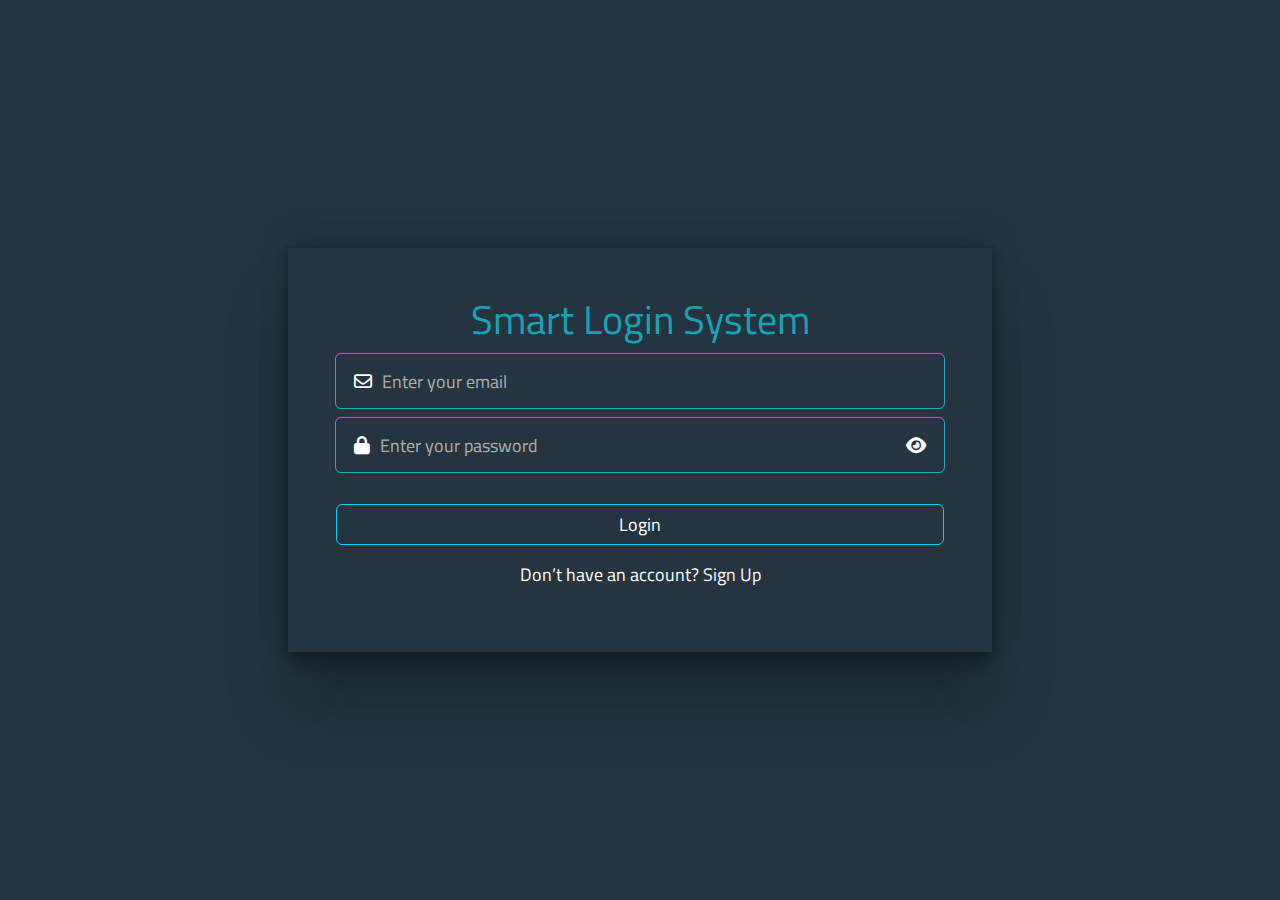
<file: index.html>
<!DOCTYPE html>
<html lang="en">
  <head>
    <meta charset="UTF-8" />
    <meta name="viewport" content="width=device-width, initial-scale=1.0" />
    <title>Login</title>
    <link
      href="https://fonts.googleapis.com/css2?family=Titillium+Web:wght@200;300;400;600&display=swap"
      rel="stylesheet"
    />
    <link rel="stylesheet" href="./css/all.min.css" />
    <link rel="stylesheet" href="./css/bootstrap.min.css" />
    <link rel="stylesheet" href="./css/main.css" />
  </head>
  <body>
    <div class="vh-100 d-flex justify-content-center align-items-center">
      <div class="box m-auto my-5 p-5 text-center">
        <h1>Smart Login System</h1>
        <div class="d-flex input-box">
          <i class="fa-regular fa-envelope p-2"></i
          ><input
            type="email"
            name="email"
            id="emailInput"
            placeholder="Enter your email"
          />
        </div>
        <div class="d-flex input-box">
          <i class="fa-solid fa-lock p-2"></i>
          <input
            type="password"
            name="password"
            id="passwordInput"
            placeholder="Enter your password"
          />
          <i id="hidePassword" class="fa-solid fa-eye-slash p-2 d-none"></i>
          <i id="showPassword" class="fa-solid fa-eye p-2"></i>
        </div>
        <p class="text-danger text-center" id="errorMessage"></p>
        <button class="btn btn-outline-info w-100 my-3">Login</button>
        <p>
          Don’t have an account?
          <a
            href="signup.html"
            class="link-underline link-underline-opacity-0 text-light"
            >Sign Up</a
          >
        </p>
      </div>
    </div>

    <script src="./js/bootstrap.bundle.min.js"></script>
    <script src="./js/script.js"></script>
  </body>
</html>
</file>
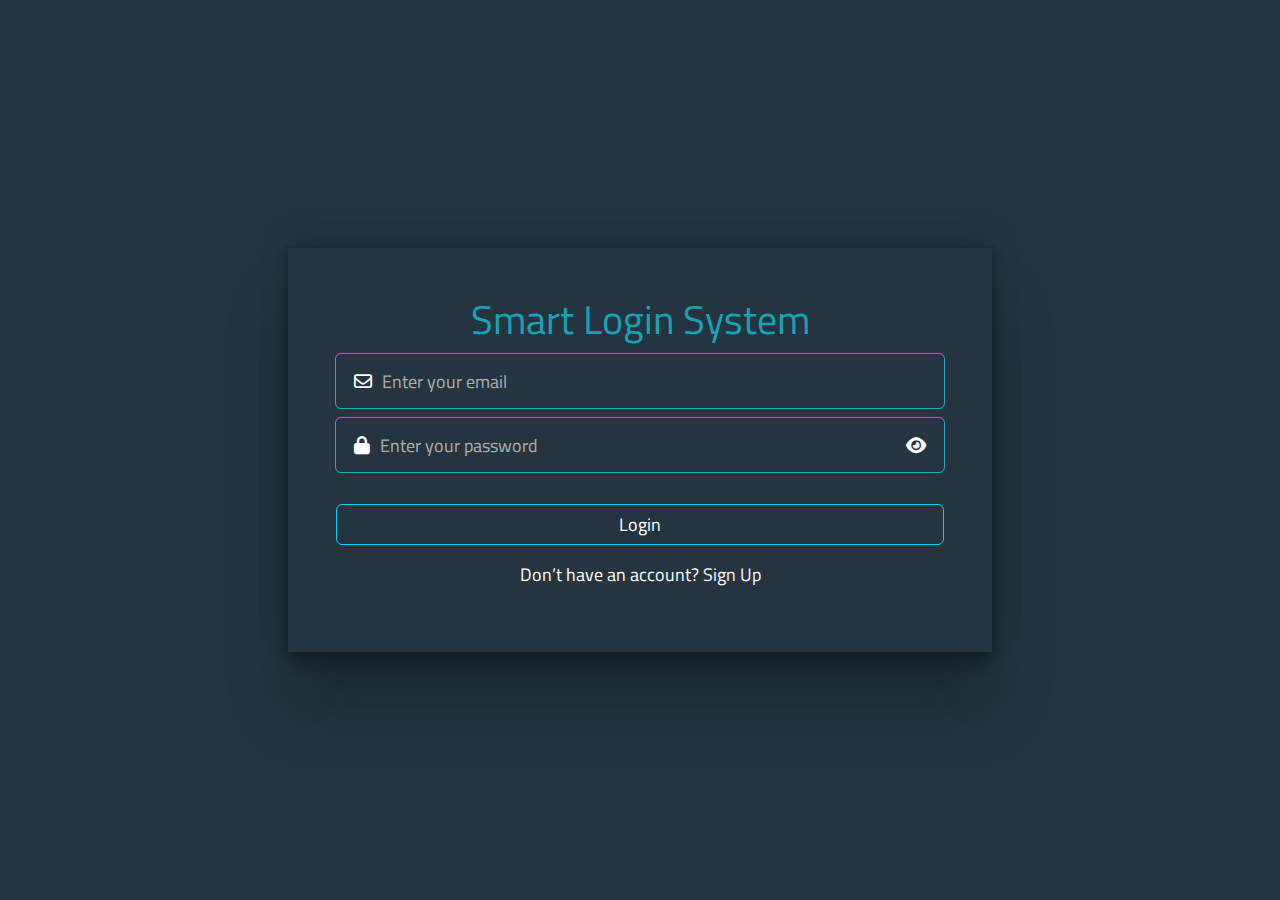
<file: home.html>
<!DOCTYPE html>
<html lang="en">
  <head>
    <meta charset="UTF-8" />
    <meta name="viewport" content="width=device-width, initial-scale=1.0" />
    <title>Home</title>
    <link
      href="https://fonts.googleapis.com/css2?family=Titillium+Web:wght@200;300;400;600&display=swap"
      rel="stylesheet"
    />
    <link rel="stylesheet" href="./css/all.min.css" />
    <link rel="stylesheet" href="./css/bootstrap.min.css" />
    <link rel="stylesheet" href="./css/main.css" />
  </head>
  <body>
    <div class="vh-100">
      <div class="nav-bar w-100 p-4 d-flex justify-content-between">
        <h2>SMART LOGIN</h2>
        <button class="btn btn-outline-warning">logout</button>
      </div>
      <div class="h-75 d-flex justify-content-center align-items-center">
        <h1
          class="box p-5 w-50 h-25 d-flex justify-content-center align-items-center"
        ></h1>
      </div>
    </div>
    <script src="./js/bootstrap.bundle.min.js"></script>
    <script src="./js/home.js"></script>
  </body>
</html>
</file>
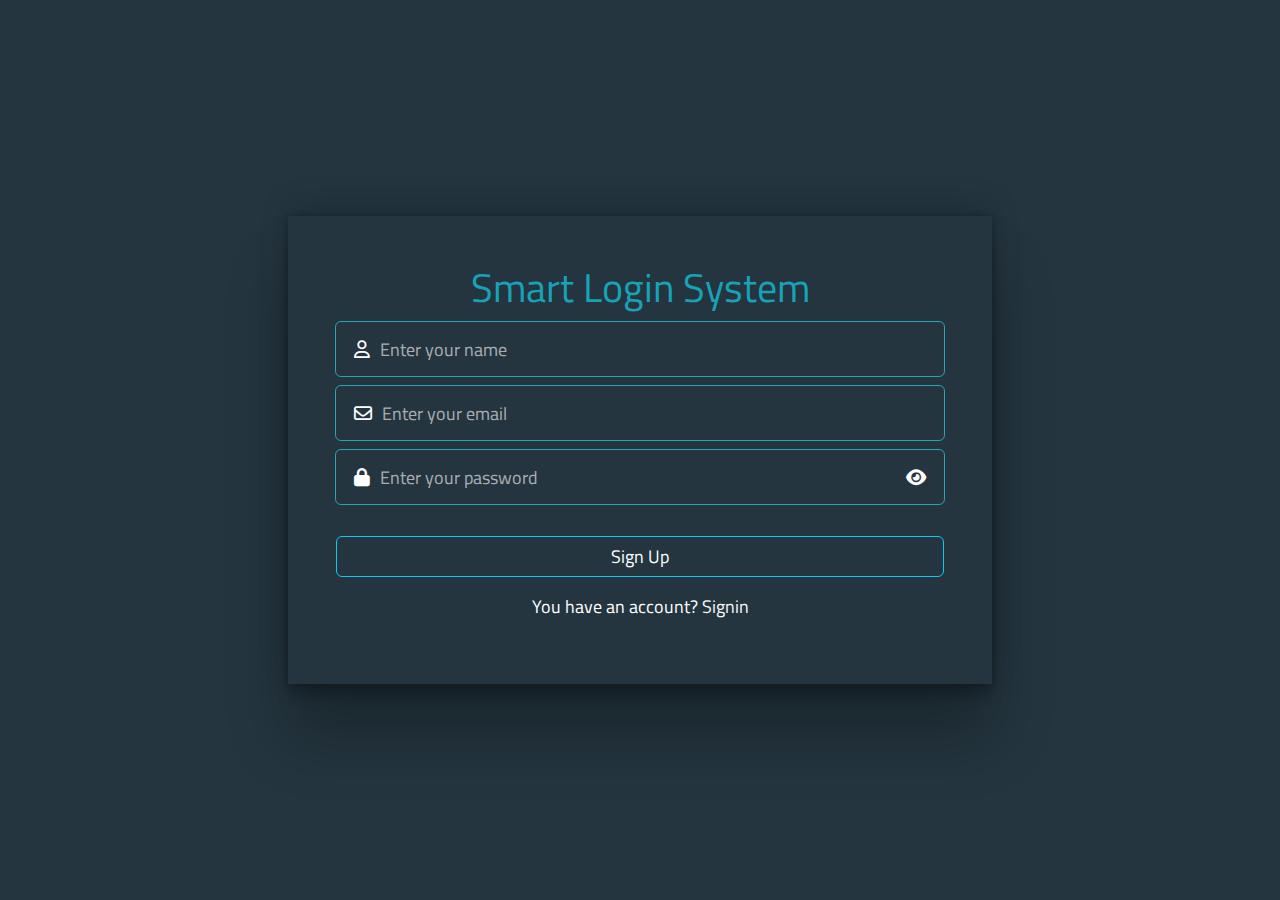
<file: signup.html>
<!DOCTYPE html>
<html lang="en">
  <head>
    <meta charset="UTF-8" />
    <meta name="viewport" content="width=device-width, initial-scale=1.0" />
    <title>Signup</title>
    <link
      href="https://fonts.googleapis.com/css2?family=Titillium+Web:wght@200;300;400;600&display=swap"
      rel="stylesheet"
    />
    <link rel="stylesheet" href="./css/all.min.css" />
    <link rel="stylesheet" href="./css/bootstrap.min.css" />
    <link rel="stylesheet" href="./css/main.css" />
  </head>
  <body>
    <div class="vh-100 d-flex justify-content-center align-items-center">
      <div class="box m-auto my-5 p-5 text-center">
        <h1>Smart Login System</h1>
        <div class="d-flex input-box">
          <i class="fa-regular fa-user p-2"></i
          ><input
            type="text"
            name="name"
            id="name"
            placeholder="Enter your name"
          />
        </div>
        <div class="d-flex input-box">
          <i class="fa-regular fa-envelope p-2"></i
          ><input
            type="email"
            name="email"
            id="email"
            placeholder="Enter your email"
          />
        </div>
        <div class="d-flex input-box">
          <i class="fa-solid fa-lock p-2"></i
          ><input
            type="password"
            name="password"
            id="password"
            placeholder="Enter your password"
          /><i id="hidePassword" class="fa-solid fa-eye-slash p-2 d-none"></i
          ><i id="showPassword" class="fa-solid fa-eye p-2"></i>
        </div>
        <p class="text-danger text-center" id="errorMessage"></p>
        <p class="text-success text-center" id="successMessage"></p>
        <button class="btn btn-outline-info w-100 my-3">Sign Up</button>
        <p>
          You have an account?
          <a
            href="index.html"
            class="link-underline link-underline-opacity-0 text-light"
            >Signin</a
          >
        </p>
      </div>
    </div>
    <script src="./js/bootstrap.bundle.min.js"></script>
    <script src="./js/signup.js"></script>
  </body>
</html>
</file>
<file: css/main.css>
:root{
    --main-color:#24353f;
    --secandary-color:#17A2B8;
    --dimmed-color:#efededaa;
    --font-family: 'Titillium Web', sans-serif;

}

body{
    background-color: var(--main-color);
    color: #fff;
    font-family: var(--font-family);
    font-weight: 400;
    font-size: 18px;   
}

h1{
    color: var(--secandary-color);
    font-size: 40px;
    font-weight: 500;
}

.box{
    width: 55%;
    box-shadow: rgba(0, 0, 0, 0.25) 0px 54px 55px, rgba(0, 0, 0, 0.12) 0px -12px 30px, rgba(0, 0, 0, 0.12) 0px 4px 6px, rgba(0, 0, 0, 0.17) 0px 12px 13px, rgba(0, 0, 0, 0.09) 0px -3px 5px;  
}

input{
    outline: none;
    border: none;
    background-color: var(--main-color);
}
.input-box{
    width: 100%;
    background-color: var(--main-color);  
    
    outline: 1px solid #27abbef5;
    border: none;
    padding: 10px;
    border-radius: 5px;
    margin-block: 10px;
    font-size: 18px;
}

::placeholder{
    color: var(--dimmed-color);    
}
input{
    outline: none;
    width: 100%;
    color: var(--dimmed-color);

}
.input-box:focus-within{
    outline: 1px solid #fff;
}

.btn, .btn:hover{
    outline: var(--secandary-color);   
    color: #fff;
    font-size: 18px;
}

.btn:hover{
    background-color: var(--secandary-color);    
}

.input-box i{
    cursor: pointer;
}
</file>
